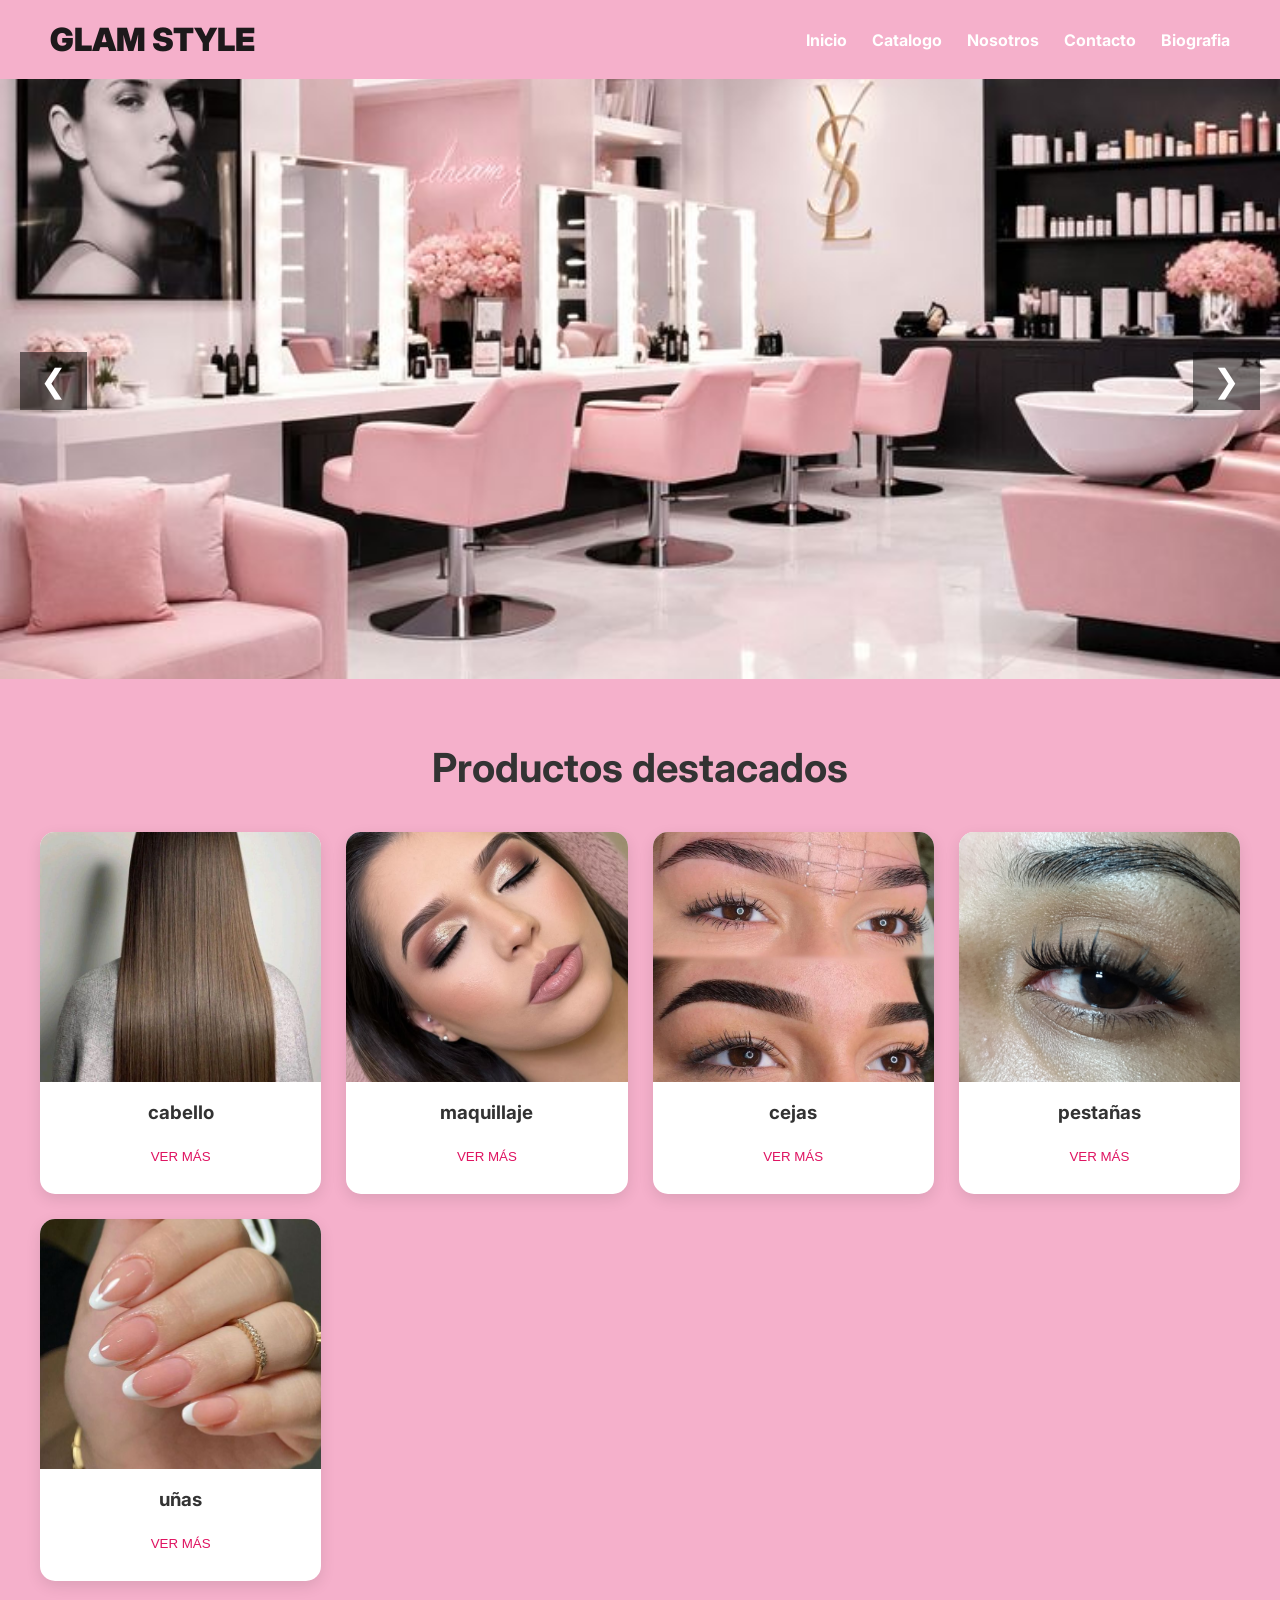
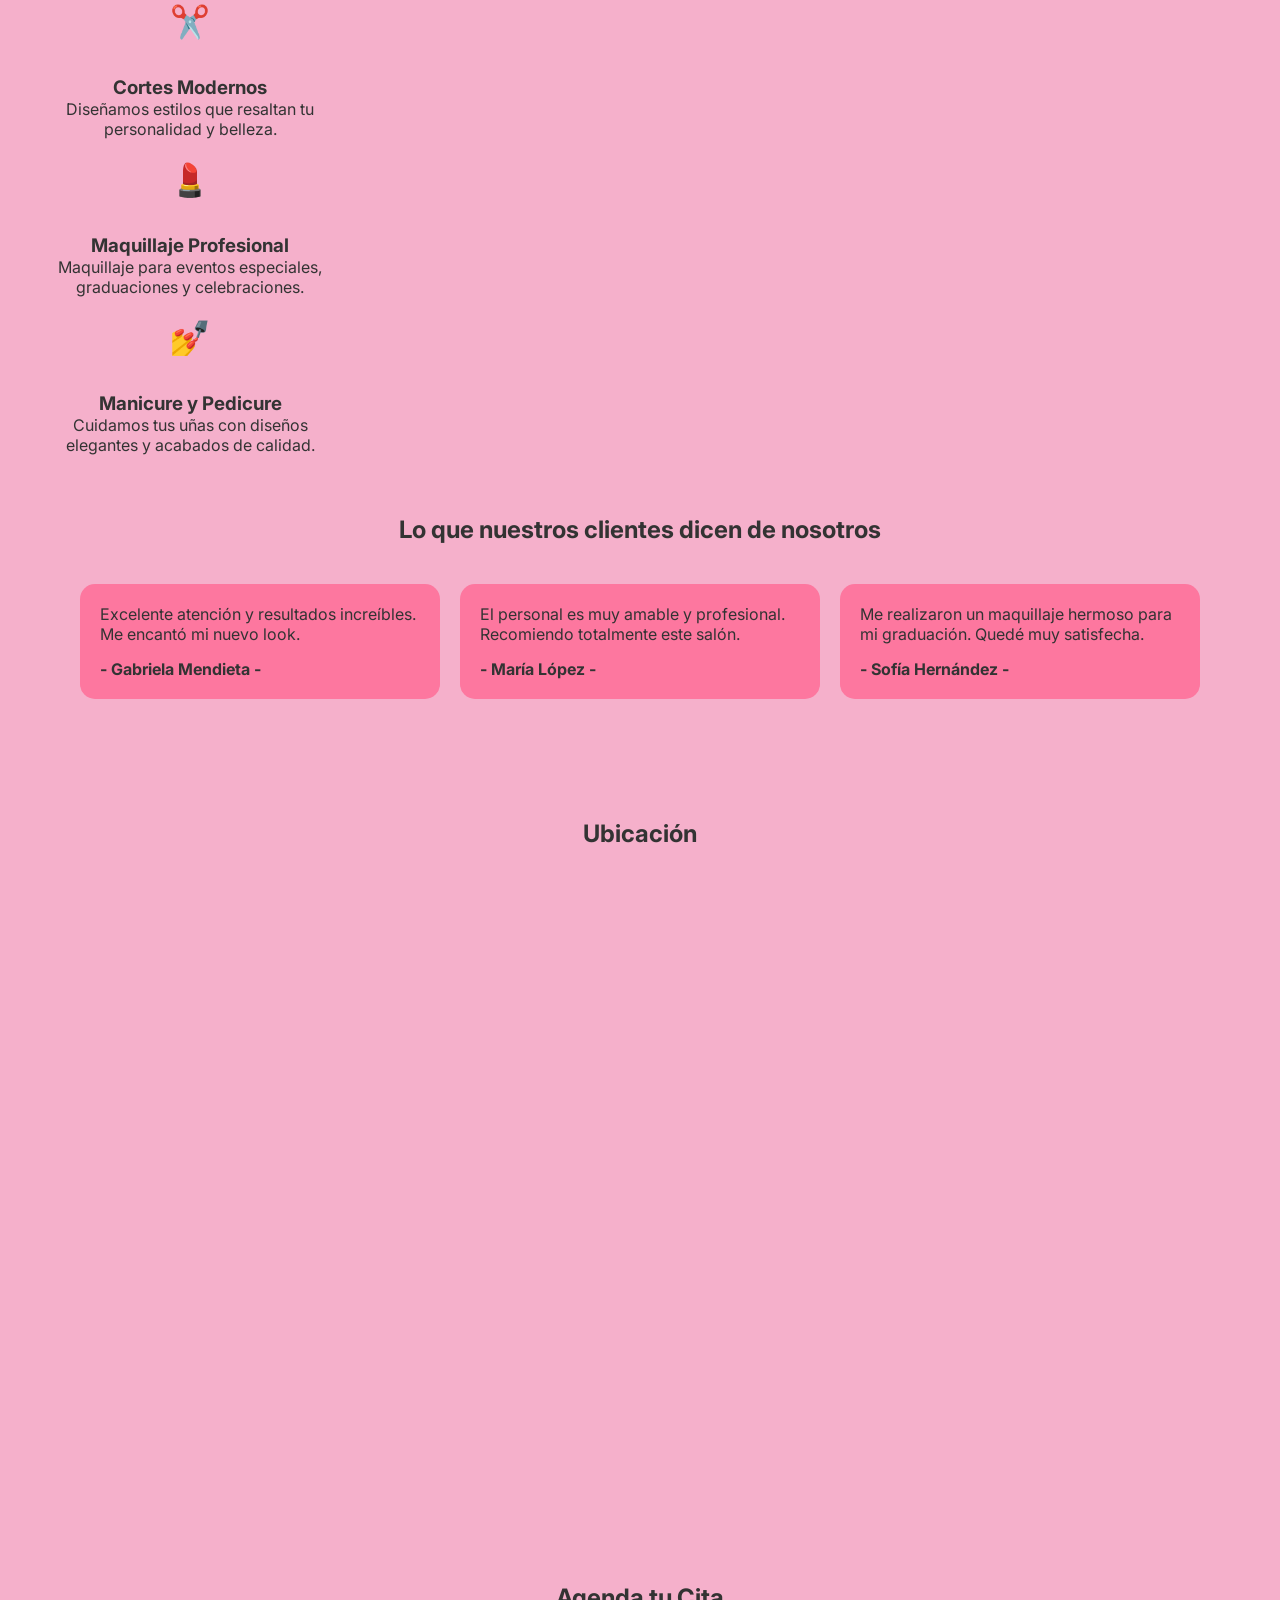
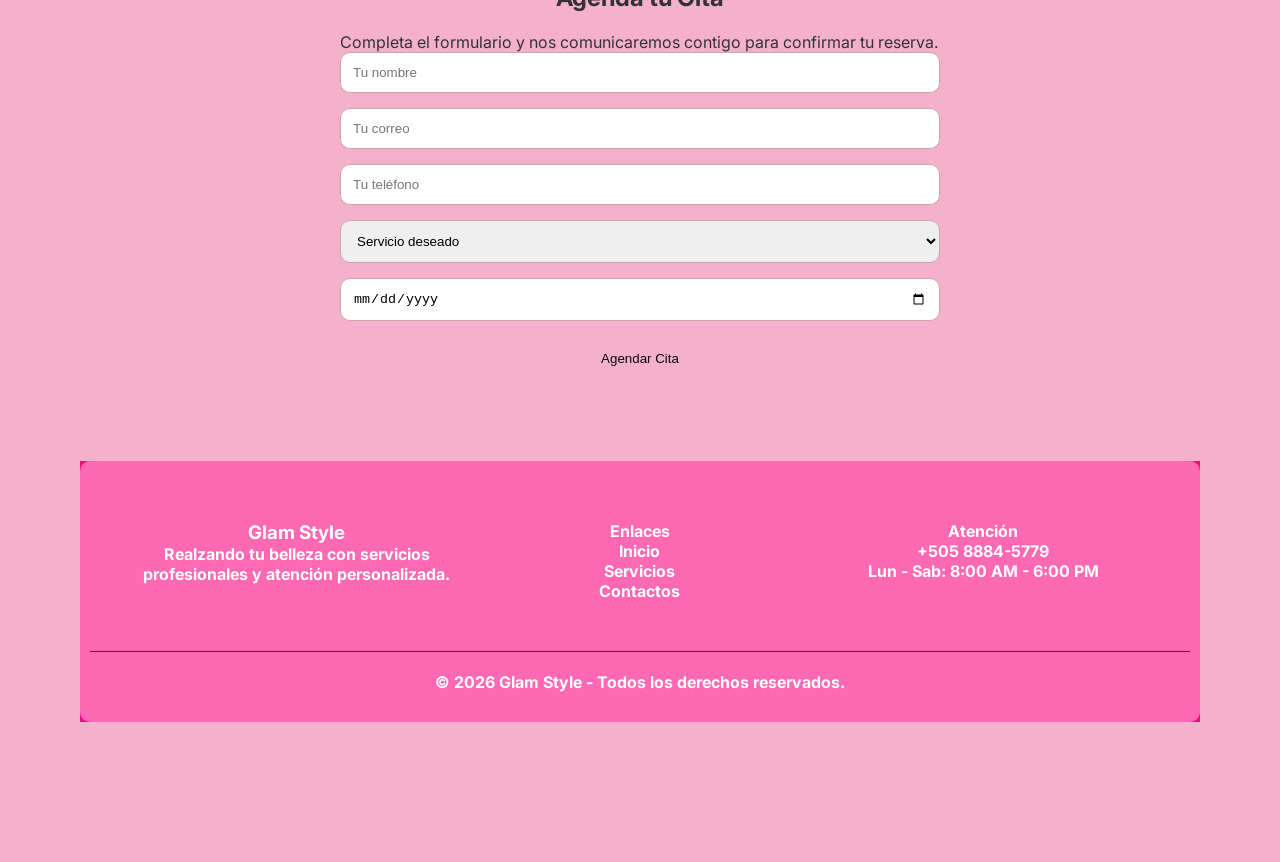
<file: index.html>
<!DOCTYPE html>
<html lang="es">
<head>
    <meta charset="UTF-8">
    <meta name="viewport" content="width=device-width, initial-scale=1.0">
    <title>Glam style</title>

    <link href="https://fonts.googleapis.com/css2?family=Inter:wght@400;700;900&display=swap" rel="stylesheet">
    <link rel="stylesheet" href="style.css">

    </head>

   <body>
    

    <header class="encabezado">

        <div class="encabezado_logo">
            GLAM STYLE
        </div>

        <nav class="nav_principal">

            <ul class="nav_principal_lista">

                <li>
                    <a href="#Inicio">Inicio</a>
                </li>

                <li>
                    <a href="#Catalogo">Catalogo</a>
                </li>

                <li>
                    <a href="#Nosotros">Nosotros</a>
                </li>

                <li>
                    <a href="#contacto">Contacto</a>
                </li>

            <li>
               <a href="biografia.html">Biografia</a>
            </li>

            </ul>

        </nav>

        </header>

    

        

        <section id="Inicio" class="carrusel">

            <div class="carrusel_contenedor">

                <div class="carrusel_slide activo">

                    <img src="/resource/salon de belleza.jpeg">

                </div>

                <div class="carrusel_slide">

                    <img src="/resource/espacio de manicura.jpeg">

                </div>

                 </div>

            <button class="carrusel__boton carrusel__boton--anterior" onclick="cambiarSlide(-1)">
                ❮
            </button>

            <button class="carrusel__boton carrusel__boton--siguiente" onclick="cambiarSlide(1)">
                ❯
            </button>

        </section>


        <section id="Catalogo" class="catalogo">

            <h2 class="catalogo__titulo">
                Productos destacados
            </h2>
            <div class="catalogo__grid">

                <article class="producto">

                    <img src="/resource/cabello.jpeg" alt="cabello">

                    <h3 class="producto__nombre">
                        cabello 
                    </h3>

                    <button class="producto__boton">
                        VER MÁS
                    </button>

                </article>

                <article class="producto">

                    <img src="/resource/maquillaje.jpeg" alt="maquillaje">

                    <h3 class="producto__nombre">
                        maquillaje
                    </h3>

                    <button class="producto__boton">
                        VER MÁS
                    </button>

                </article>

             <article class="producto">

                    <img src="/resource/cejas.jpeg" alt="cejas">

                    <h3 class="producto__nombre">
                        cejas
                    </h3>

                    <button class="producto__boton">
                        VER MÁS
                    </button>

                </article>

                <article class="producto">

                    <img src="/resource/pestañas.jpeg"alt="pestañas">

                    <h3 class="producto__nombre">
                        pestañas
                    </h3>

                    <button class="producto__boton">
                        VER MÁS
                    </button>

                </article>

                 <article class="producto">

                    <img src="/resource/uñas.jpeg" alt="uñas">

                    <h3 class="producto__nombre">
                        uñas
                    </h3>

                    <button class="producto__boton">
                        VER MÁS
                    </button>

                </article>

            </div>
            
            <div class="caracteristica__item">

    <div class="caracteristica__circulo">
        ✂️
    </div>

    <h3>
        Cortes Modernos
    </h3>

    <p>
        Diseñamos estilos que resaltan tu personalidad y belleza.
    </p>

</div>

<div class="caracteristica__item">

    <div class="caracteristica__circulo">
        💄
    </div>

    <h3>
        Maquillaje Profesional
    </h3>

    <p>
        Maquillaje para eventos especiales, graduaciones y celebraciones.
    </p>

</div>

<div class="caracteristica__item">

    <div class="caracteristica__circulo">
        💅
    </div>

    <h3>
        Manicure y Pedicure
    </h3>

    <p>
        Cuidamos tus uñas con diseños elegantes y acabados de calidad.
    </p>

</div>

<section class="testimonios" id="Nosotros">

    <h2 class="testimonios__titulo">
        Lo que nuestros clientes dicen de nosotros
    </h2>

    <div class="testimonios__grid">

        <div class="testimonio__tarjeta">

            <p class="testimonio__texto">
                Excelente atención y resultados increíbles. Me encantó mi nuevo look.
            </p>

            <span class="testimonio__autor">
                - Gabriela Mendieta -
            </span>

        </div>

        <div class="testimonio__tarjeta">

            <p class="testimonio__texto">
                El personal es muy amable y profesional. Recomiendo totalmente este salón.
            </p>

            <span class="testimonio__autor">
                - María López -
            </span>

        </div>

        <div class="testimonio__tarjeta">

            <p class="testimonio__texto">
                Me realizaron un maquillaje hermoso para mi graduación. Quedé muy satisfecha.
            </p>

            <span class="testimonio__autor">
                - Sofía Hernández -
            </span>

        </div>

    </div>

</section>

 <section id="contacto" class="contacto">

            <h2>
                Ubicación
            </h2>

            <iframe
                src="https://www.google.com/maps/embed?..."
                width="100%"
                height="300"
                style="border:0;"
                allowfullscreen=""
                loading="lazy">
            </iframe>

            <div style="margin-top: 2rem; text-align:center;">

                <iframe
                    width="560"
                    height="315"
                    src="https://www.youtube.com/embed/RWr8XeBUxTU
                    title="YouTube video player"
                    frameborder="0"
                    allowfullscreen>
                </iframe>

            </div>

            <section id="Contactos" class="contacto">

    <div class="cita-belleza">

        <h2>Agenda tu Cita</h2>

        <p>
            Completa el formulario y nos comunicaremos contigo para confirmar tu reserva.
        </p>

        <form class="cita-belleza__formulario">

            <input type="text" placeholder="Tu nombre" required>

            <input type="email" placeholder="Tu correo" required>

            <input type="tel" placeholder="Tu teléfono" required>

            <select required>
                <option value="">Servicio deseado</option>
                <option>Corte de Cabello</option>
                <option>Manicure</option>
                <option>Pedicure</option>
                <option>Maquillaje</option>
                <option>Extenciones de pestañas</option>
                <option>Pigmentacion de cejas</option>
            </select>

            <input type="date" required>

            <button type="submit">
                Agendar Cita
            </button>

        </form>

    </div>
   
    

</section>

</header>

</main>

<footer class="pie-pagina">

    <div id="fechaHora">
    <div class="pie-pagina__contenedor">

        <div class="pie-pagina__columna">

            <h3 class="pie-pagina__titulo">
                Glam Style
            </h3>

            <p class="pie-pagina__texto">
                Realzando tu belleza con servicios profesionales y atención personalizada.
            </p>

        </div>

        <div class="pie-pagina__columna">

            <h4 class="pie-pagina__subtitulo">
                Enlaces
            </h4>

            <ul class="pie-pagina__lista">

                <li>
                    <a href="#Inicio">Inicio</a>
                </li>

                <li>
                    <a href="#Servicios">Servicios</a>
                </li>

                <li>
                    <a href="#Contactos">Contactos</a>
                </li>

            </ul>

        </div>

        <div class="pie-pagina__columna">

            <h4 class="pie-pagina__subtitulo">
                Atención
            </h4>

            <p class="pie-pagina__dato">
                +505 8884-5779
            </p>

            <p class="pie-pagina__dato">
                Lun - Sab: 8:00 AM - 6:00 PM
            </p>

        </div>

    </div>

    <div class="pie-pagina__barra-final">

        <p>
            © 2026 Glam Style - Todos los derechos reservados.
        </p>

    </div>

</footer>

<script src="script.js"></script>

    
</body>
</html>
</file>
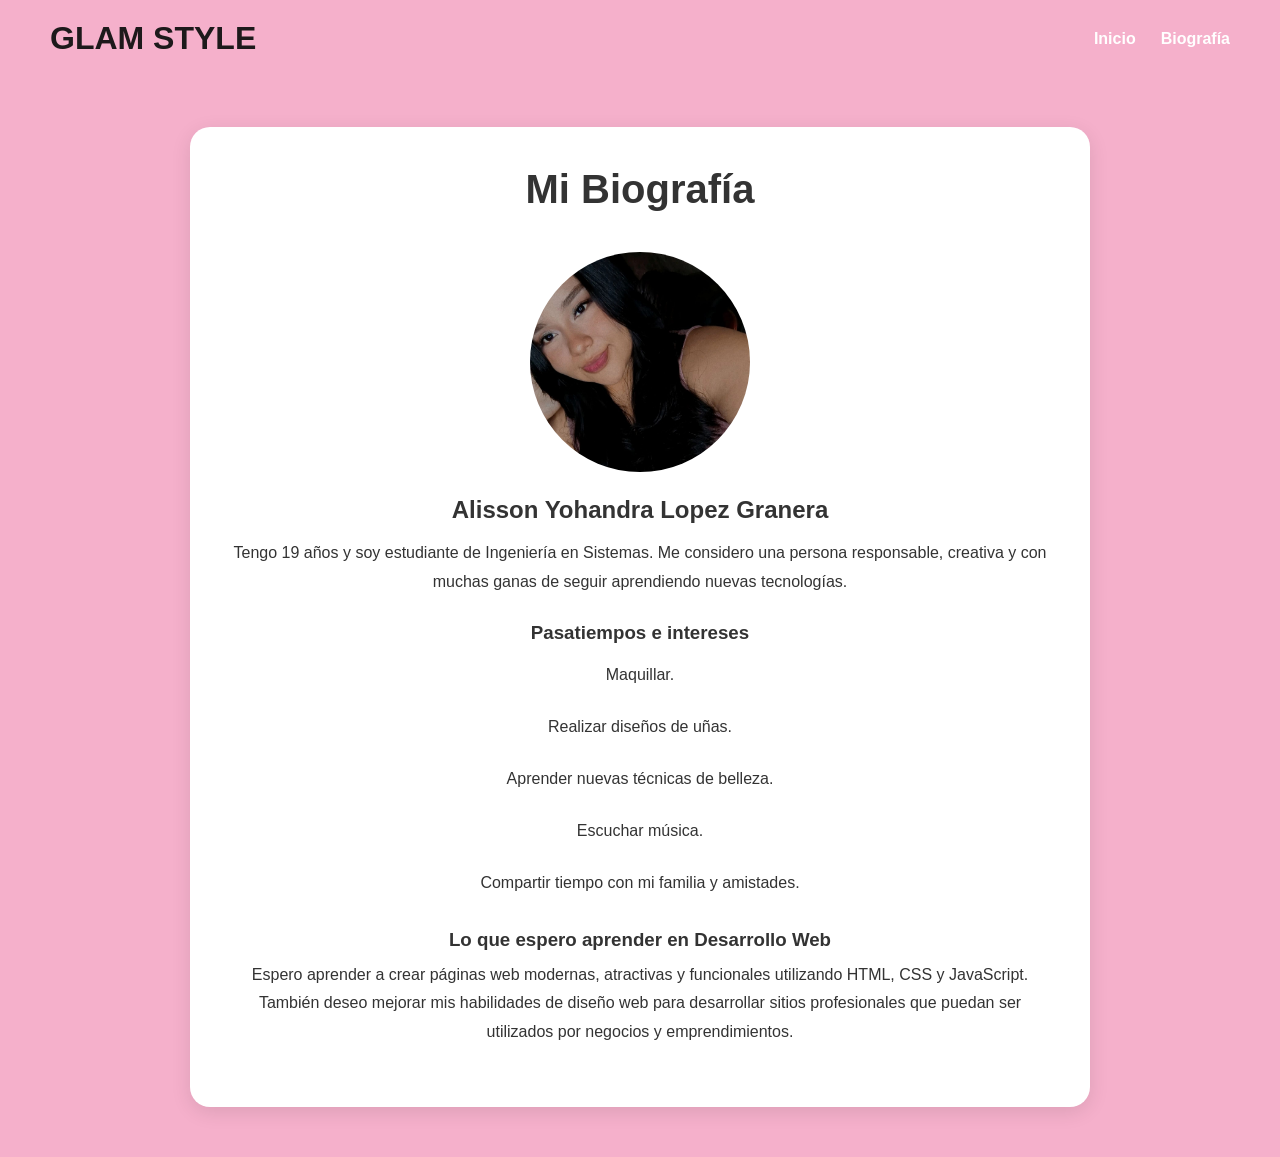
<file: biografia.html>
<!DOCTYPE html>

<html lang="es">

<head>
    <meta charset="UTF-8">
    <meta name="viewport" content="width=device-width, initial-scale=1.0">
    <title>Biografía</title>
    <link rel="stylesheet" href="style.css">
</head>

<body>

<header class="encabezado">


<div class="encabezado_logo">
    GLAM STYLE
</div>

<nav class="nav_principal">

    <ul class="nav_principal_lista">
        <li><a href="index.html">Inicio</a></li>
        <li><a href="biografia.html">Biografía</a></li>
    </ul>

</nav>


</header>

<section class="biografia">

<h1>Mi Biografía</h1>

<img src="/resource/image.png" alt="mi foto" width="250">


<h2>Alisson Yohandra Lopez Granera</h2>

<p>
    Tengo 19 años y soy estudiante de Ingeniería en Sistemas.
    Me considero una persona responsable, creativa y con muchas
    ganas de seguir aprendiendo nuevas tecnologías.
</p>

<h3>Pasatiempos e intereses</h3>

<ul>
    <li>Maquillar.</li>
    <li>Realizar diseños de uñas.</li>
    <li>Aprender nuevas técnicas de belleza.</li>
    <li>Escuchar música.</li>
    <li>Compartir tiempo con mi familia y amistades.</li>
</ul>

<h3>Lo que espero aprender en Desarrollo Web </h3>

<p>
    Espero aprender a crear páginas web modernas, atractivas y
    funcionales utilizando HTML, CSS y JavaScript. También deseo
    mejorar mis habilidades de diseño web para desarrollar sitios
    profesionales que puedan ser utilizados por negocios y
    emprendimientos.
</p>


</section>

</body>

</html>
</file>
<file: style.css>
*/
:root{
    --rosa:#ff69b4;
    --rosa-claro:#ffe4f1;
    --dorado:#d4af37;
    --negro:#111;
    --blanco:#fff;
}

*{
    margin:0;
    padding:0;
    box-sizing:border-box;
}

body{
    font-family:'Inter',sans-serif;
    background:#f5b0cb;
    color:#333;
}

/* HEADER */
.encabezado{
    background:var(--negro);
    color:rgba(17,17,17,0.95);
    display:flex;
    justify-content:space-between;
    align-items:center;
    padding:20px 50px;
    position:sticky;
    top:0;
    z-index:100;
}

.encabezado_logo{
    font-size:2rem;
    font-weight:900;
    color:var(--dorado);
}

.nav_principal_lista{
    list-style:none;
    display:flex;
    gap:25px;
}

.nav_principal_lista a{
    text-decoration:none;
    color:white;
    font-weight:700;
}

.nav_principal_lista a:hover{
    color:var(--rosa);
}

/* CARRUSEL */
.carrusel{
    position:relative;
    overflow:hidden;
}

.carrusel_slide{
    display:none;
}

.carrusel_slide.activo{
    display:block;
}

.carrusel_slide img{
    width:100%;
    height:600px;
    object-fit:cover;
}

.carrusel__boton{
    position:absolute;
    top:50%;
    transform:translateY(-50%);
    border:none;
    background:rgba(0,0,0,.5);
    color:white;
    font-size:2rem;
    padding:10px 20px;
    cursor:pointer;
}

.carrusel__boton--anterior{
    left:20px;
}

.carrusel__boton--siguiente{
    right:20px;
}

/* CATALOGO */
.catalogo{
    padding:60px 40px;
}

.catalogo__titulo{
    text-align:center;
    color:var(--rosa);
    font-size:2.5rem;
    margin-bottom:40px;
}

.catalogo__grid{
    display:grid;
    grid-template-columns:repeat(auto-fit,minmax(250px,1fr));
    gap:25px;
}

.producto{
    background:white;
    border-radius:15px;
    overflow:hidden;
    box-shadow:0 5px 15px rgba(0,0,0,.1);
    text-align:center;
    transition:.3s;
}

.producto:hover{
    transform:translateY(-10px);
}

.producto img{
    width:100%;
    height:250px;
    object-fit:cover;
}

.producto__nombre{
    padding:15px;
    color:var(--rosa);
}

.producto__boton{
    margin-bottom:20px;
    padding:10px 25px;
    border:none;
    border-radius:30px;
    background:var(--rosa);
    color:rgb(223, 19, 97);
    cursor:pointer;
}

/* SERVICIOS */
.caracteristicas{
    display:flex;
    justify-content:center;
    flex-wrap:wrap;
    gap:30px;
    padding:60px 20px;
}

.caracteristica__item{
    text-align:center;
    max-width:300px;
}

.caracteristica__circulo{
    width:80px;
    height:80px;
    background:var(--rosa);
    color:white;
    border-radius:50%;
    display:flex;
    justify-content:center;
    align-items:center;
    margin:auto;
    font-size:2rem;
    margin-bottom:15px;
}

/* TESTIMONIOS */
.testimonios{
    padding:60px 40px;
    background:var(--rosa-claro);
}

.testimonios__titulo{
    text-align:center;
    margin-bottom:40px;
    color:var(--rosa);
}

.testimonios__grid{
    display:grid;
    grid-template-columns:repeat(auto-fit,minmax(250px,1fr));
    gap:20px;
}

.testimonio__tarjeta{
    background:rgb(253, 119, 159);
    padding:20px;
    border-radius:15px;
}

.testimonio__autor{
    display:block;
    margin-top:15px;
    font-weight:bold;
}

/* CONTACTO */
.contacto{
    padding:60px 40px;
}

.contacto h2{
    text-align:center;
    margin-bottom:20px;
    color:var(--rosa);
}

.cita-belleza{
    max-width:600px;
    margin:auto;
}

.cita-belleza__formulario{
    display:flex;
    flex-direction:column;
    gap:15px;
}

.cita-belleza__formulario input,
.cita-belleza__formulario select{
    padding:12px;
    border:1px solid #caa6a6;
    border-radius:10px;
}

.cita-belleza__formulario button{
    background:var(--rosa);
    color:rgb(10, 9, 9);
    border:none;
    padding:15px;
    border-radius:30px;
    cursor:pointer;
}

/* FOOTER */
.pie-pagina{
    background:#fc0681;
    color:white;
}

.pie-pagina__contenedor{
    display:grid;
    grid-template-columns:repeat(auto-fit,minmax(250px,1fr));
    gap:30px;
    padding:50px;
}

.pie-pagina__titulo,
.pie-pagina__subtitulo{
    color:var(--dorado);
}

.pie-pagina__lista{
    list-style:none;
}

.pie-pagina__lista a{
    color:white;
    text-decoration:none;
}

.pie-pagina__barra-final{
    text-align:center;
    padding:20px;
    border-top:1px solid #333;
}
/* BIOGRAFÍA */

.biografia{
    max-width: 900px;
    margin: 50px auto;
    padding: 40px;
    background: white;
    border-radius: 20px;
    box-shadow: 0 5px 20px rgba(0,0,0,.1);
    text-align: center;
}

.biografia img{
    width: 220px;
    height: 220px;
    object-fit: cover;
    border-radius: 50%;
    border: 5px solid var(--rosa);
    margin: 20px 0;
}

.biografia h1{
    color: var(--rosa);
    font-size: 2.5rem;
    margin-bottom: 20px;
}

.biografia h2{
    color: var(--dorado);
    margin-bottom: 15px;
}

.biografia p{
    line-height: 1.8;
    margin-bottom: 20px;
}

.biografia h3{
    color: var(--rosa);
    margin-top: 25px;
    margin-bottom: 10px;
}

.biografia ul{
    list-style: none;
    padding: 0;
}

.biografia li{
    background: var(--rosa-claro);
    margin: 10px auto;
    padding: 12px;
    border-radius: 10px;
    max-width: 400px;
}

.biografia:hover{
    transform: translateY(-5px);
    transition: 0.3s;
}
#fechaHora{
    text-align:center;
    background:#ff69b4;
    color:white;
    padding:10px;
    font-weight:bold;
    margin:20px 0;
    border-radius:10px;
}
</file>
